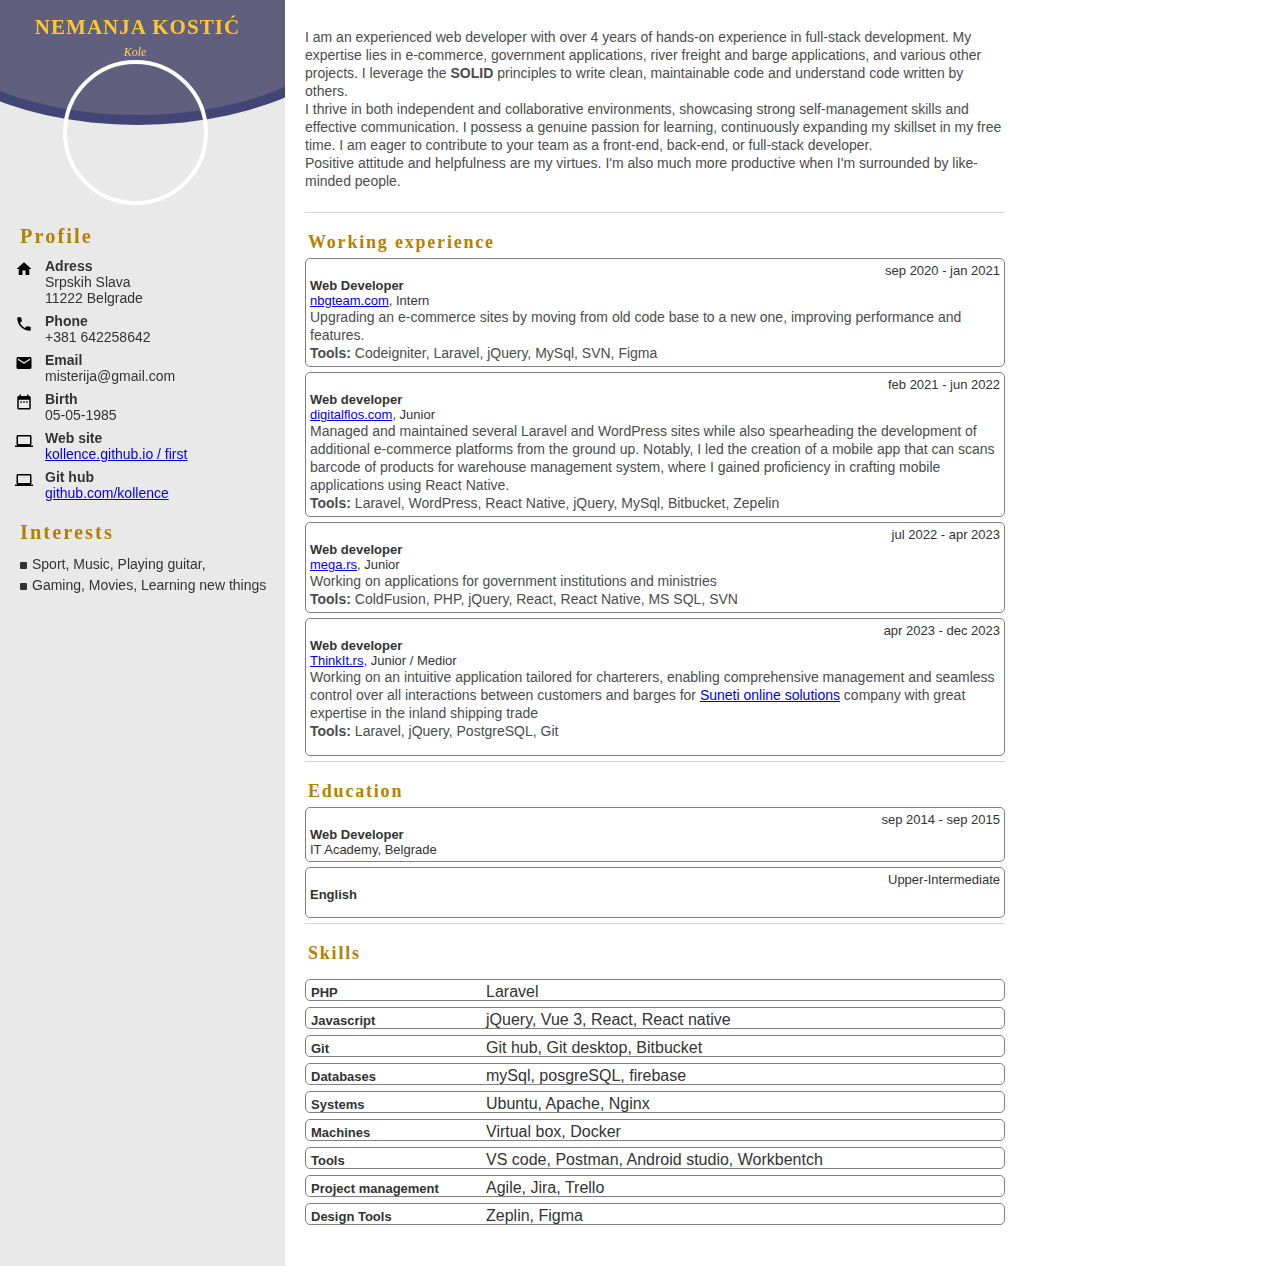
<file: index.html>
<html dir="ltr" lang="rs">

<head>
    <meta http-equiv="Content-Type" content="text/html; charset=utf-8">

    <!-- fonts -->
    <link href="https://fonts.googleapis.com/css?family=Source+Sans+Pro:400,600,700" rel="stylesheet">
    <!-- ./fonts -->
    <link rel="preconnect" href="https://fonts.googleapis.com">
    <link rel="preconnect" href="https://fonts.gstatic.com" crossorigin>
    <link href="https://fonts.googleapis.com/css2?family=Tilt+Prism&display=swap" rel="stylesheet">
    <style>
        * {
            -webkit-font-smoothing: antialiased;
            -moz-osx-font-smoothing: grayscale;
            -webkit-box-sizing: border-box;
            box-sizing: border-box
        }

        html {
            height: 100%
        }

        body {
            height: 100%;
            min-height: 29.7cm;
            position: relative;
            margin: 0;
            padding: 0 0;
            color: #333;
            line-height: 22px;
            font: 17px 'Roboto', sans-serif;
            font-style: normal
        }

        h1 {
            position: relative;
            z-index: 999;
            text-align: center;
            text-transform: uppercase;
            width: 100%;
            font-style: normal;
            font-size: 21px;
            font-family: 'sans-serif', cursive !important;
            letter-spacing: .05em;
            color: #fff;
            margin: 0;
            padding: 35px 70px 15px 70px;
            font-weight: 600;
            color: rgb(255, 198, 52);
        }

        h1 span {
            position: relative;
            font-style: normal;
            display: inline;
            margin-right: 3px;
            padding: 0
        }

        .avatar--no h1 {
            margin-top: 35px
        }

        h2 {
            letter-spacing: .1em;
            font-size: 18px;
            font-weight: 600;
            margin: 0;
            padding: 0;
            font-family: 'sans-serif', cursive !important;
            color: rgb(180, 129, 0);
        }

        h3 {
            font-size: 13px;
            font-weight: 600;
            margin: 0;
            padding: 0;
            max-width: 375px
        }

        p {
            color: #4c4c4c;
            line-height: 18px;
            font-weight: 400;
            margin: 0;
            padding: 0
        }

        hr {
            border: none;
            height: 1px;
            width: 100%;
            padding: 0;
            margin: 0;
            background: #d2d2d2
        }

        .sections {
            top: 0;
            left: 285px;
            padding-top: 10px;
            padding-left: 20px;
            padding-right: 20px;
            position: relative;
            width: 740px;
            min-height: 500px;
            background: #fff
        }

        .section {
            position: relative;
            width: 100%;
            padding: 0
        }

        .section:nth-child(1) .section--title {
            padding-top: 0;
            border: none
        }

        .section p {
            display: block;
            font-style: normal
        }

        .section:last-child {
            border: none
        }

        .section.section--summary {
            margin-top: 0;
            margin-bottom: 22px
        }

        .section--title {
            display: inline-block;
            position: relative;
            width: 100%;
            z-index: 99;
            margin: 0;
            font-weight: 800;
            background: #fff;
            padding: 19px 0 0 3px;
            border-top: 1px solid #d2d2d2;
            page-break-inside: avoid;
        }

        .section--title span {
            display: inline-block;
            margin-right: 2px
        }

        .section--title-icon {
            position: relative;
            display: none;
            top: 5px;
            left: -2px;
            margin-right: 2px
        }

        .section--title-icon svg {
            height: 22px;
            width: 22px
        }

        .section--item:last-child {
            background: #fff;
            padding-bottom: 15px
        }

        .section--item:last-child .section--time-line {
            height: 30px
        }

        .section--heading-group {
            /* display: block;
            margin: 0;
            padding: 0 0 6px 0;
            page-break-inside: avoid !important */
        }

        .section--list {
            display: block;
            list-style: none;
            padding: 0;
            margin: 0;
        }

        .section--list.skills {
            padding-top: 10px;
            margin-bottom: 20px;
            padding-bottom: 40px;
        }

        .section--list.no-indent .section--item {
            padding-left: 4px
        }

        .section--item {
            display: block;
            position: relative;
            list-style: none;
            padding: 4px;
            margin: 5px 0;
            border-radius: 5px;
            border: 1px solid gray;
        }

        .section--item.skills {
            display: inline-block;
            padding-top: 5px;
            padding-bottom: 0;
            width: 100%;
            margin-bottom: 1px;
            padding-left: 10px;

        }

        .section--item.skills h3 {
            font-size: 13px;
        }

        .section--item.skills:last-child {
            padding-bottom: 0
        }

        .skills--label {
            display: inline-block;
            width: 175px;
            margin: 0 0 0 -5px;
            font-size: 15px;
        }

        .skills--stars {
            display: inline-block;
            position: absolute;
            top: 50%;
            margin-top: -8px;
            font-size: 16px;
        }

        .skills--stars svg {
            fill: #b1b1b1
        }

        .skills--stars svg.active {
            fill: #2b2b38
        }

        .section--date {
            /* position: absolute;
            right: 23px;
            top: 12px; */
            /* float: right; */
            /* width: 125px; */
            text-align: right;
            /* margin-left: auto; */

            font-size: 13px;
            padding: 0;
            margin: 0
        }

        .section--heading {
            /* display: block;
            padding: 10px 0 0 0;
            margin: 0 */
        }

        .section--sub-heading {
            display: block;
            padding: 0;
            margin: 0;
            font-size: 13px;
        }

        .section--content {
            display: block;
            padding: 0;
            margin: 0
        }

        .section--content p {
            display: block;
            font-size: 14px;
        }

        .section--content ol,
        .section--content ul {
            page-break-inside: auto;
            white-space: normal;
            font-weight: 400;
            list-style-position: outside;
            color: #4c4c4c;
            margin: 0;
            padding: 0 0 0 16px
        }

        .section--content ol li,
        .section--content ul li {
            line-height: 18px
        }

        .section--content ul li {
            list-style-type: disc
        }

        .section--content ol {
            padding-left: 14px;
        }

        .section--content-single-textarea {
            padding-top: 10px;
            padding-left: 4px;
            padding-bottom: 20px
        }

        .sidebar--bg {
            position: fixed;
            top: 0;
            left: 0;
            width: 285px;
            background: #e9e9e9;
            height: 18000px;
            overflow-x: hidden;
            overflow-y: hidden
        }

        .sidebar--shadow {
            position: fixed;
            top: 0;
            left: 275px;
            width: 10px;
            background: #fff;
            height: 18000px;
            overflow-x: hidden;
            overflow-y: hidden;
            -webkit-box-shadow: 0 0 9px 1px rgba(0, 0, 0, .09);
            box-shadow: 0 0 9px 1px rgba(0, 0, 0, .09)
        }

        .sidebar--shadow-overlay {
            position: fixed;
            top: 0;
            left: 278px;
            width: 500px;
            background: #fff;
            height: 18000px;
            overflow-x: hidden;
            overflow-y: hidden
        }

        .sidebar {
            left: 0;
            position: fixed;
            z-index: 0;
            padding: 20px 0 0 20px;
            width: 275px;
            height: auto
        }

        .avatar__bg {
            position: relative;
            left: -120px;
            padding: 100px 30px 60px 30px;
            margin: -150px 0 0 0;
            width: 475px;
            height: auto;
            min-height: 250px;
            border-radius: 50%;
            border: 10px solid #414677;
            background-color: #60607e;
        }

        .avatar--no .avatar__bg {
            padding-bottom: 0;
            margin-top: -180px
        }

        .avatar {
            position: relative;
            z-index: 99;
            display: inline-block;
            padding: 0;
            margin: -65px 0 0 43px;
            height: 145px;
            width: 145px;
            border-radius: 50%;
            -webkit-background-size: cover !important;
            background-size: cover !important;
            background-color: #fff;
            border: 4px solid #fff
        }

        .sidebar--data {
            display: block;
        }

        .sidebar--title {
            font-style: normal;
            font-size: larger;
            position: relative;
            width: calc(100% + 20px);
            padding: 5px 0 5px 20px;
            margin: 15px 0 5px -20px;
            page-break-inside: avoid
        }

        .sidebar--title span {
            float: left;
            display: inline;
            font-weight: 400;
            font-style: normal;
            padding-right: 2px;
            z-index: 1
        }

        .sidebar--title span:last-child {
            padding-right: 10px
        }

        .sidebar--title hr {
            position: absolute;
            left: 0;
            bottom: 18px;
            border: none;
            height: 1px;
            width: calc(100% - 10px);
            background: #fff
        }

        .sidebar--title svg {
            position: relative;
            top: 4px;
            margin-right: 4px
        }

        .sidebar--label {
            font-weight: 800
        }

        .sidebar--list {
            display: block;
            list-style: none;
            margin: 0;
            padding: 0
        }

        .sidebar--item {
            display: block;
            list-style: none;
            position: relative;
            font-size: 14px;
            margin: 0;
            padding: 0 5px 5px 0
        }

        .sidebar--item.sidebar--item-personal {
            padding: 0 7px 7px 25px
        }

        .sidebar--item.sidebar--item-interest {
            padding-left: 12px;
            padding-bottom: 0
        }

        .sidebar--item:last-child {
            padding-bottom: 0
        }

        .sidebar--icon-square {
            display: inline-block;
            height: 7px;
            width: 7px;
            position: absolute;
            top: 8px;
            margin: 0 5px 0 0;
            background: #333;
            left: 0;
            border-radius: 1px
        }

        .sidebar--item-icon {
            top: 2px;
            left: -8px;
            position: absolute;
            height: 18px
        }

        .sidebar--item-text {
            line-height: 21px
        }

        .sidebar--item-align-right {
            float: right;
            margin-right: 20px
        }

        .skills__list {
            position: relative;
            display: inline-block;
            list-style: none;
            margin: 0;
            padding: 0;
            top: 1px
        }

        /*
        .skills__item {
            display: inline-block;
            height: 9px;
            width: 9px;
            margin: 0 3px 0 0;
            border-radius: 50%;
            opacity: .3;
            background: #333
        }

        .skills__item.active {
            opacity: 1
        }*/

        body .skills__list .skills__item {
            display: inline-block;
            height: 9px;
            width: 9px;
            margin: 0 3px 0 0;
            border-radius: 50%;
        }

        .c--505476 .section--sub-heading {
            color: #505476 !important;
        }

        .c--505476 .section--title-icon svg,
        .c--505476 .sidebar--item-icon {
            fill: #505476 !important;
        }

        .c--505476 .avatar__bg,
        .c--505476 .sidebar--icon-square,
        .c--505476 .skills__item.active {
            background: #505476 !important;
        }

        .c--505476 .skills__item {
            background: #cbccd6;
        }

        .c--505476 .avatar__bg {
            border-color: #2d3260 !important;
        }

        .c--0a95a8 .section--sub-heading {
            color: #077685 !important;
        }

        .c--0a95a8 .section--title-icon svg,
        .c--0a95a8 .sidebar--item-icon {
            fill: #077685 !important;
        }

        .c--0a95a8 .avatar__bg,
        .c--0a95a8 .skills__item.active {
            background: #078899 !important;
        }

        .c--0a95a8 .skills__item {
            background: #aacdd1;
        }

        .c--0a95a8 .sidebar--icon-square {
            background: #077685 !important;
        }

        .c--0a95a8 .avatar__bg {
            border-color: #077685 !important;
        }

        .c--ffc107 .section--sub-heading {
            color: #353535 !important;
        }

        .c--ffc107 .section--title-icon svg,
        .c--ffc107 .sidebar--item-icon {
            fill: #353535 !important;
        }

        .c--ffc107 .avatar__bg,
        .c--ffc107 .skills__item.active {
            background: #353535 !important;
        }

        .c--ffc107 .skills__item {
            background: #b4b4b4;
        }

        .c--ffc107 .sidebar--icon-square {
            background: #353535 !important;
        }

        .c--ffc107 .avatar__bg {
            border-color: #ffc107 !important;
        }

        .c--640707 .section--sub-heading {
            color: #640707 !important;
        }

        .c--640707 .section--title-icon svg,
        .c--640707 .sidebar--item-icon {
            fill: #640707 !important;
        }

        .c--640707 .avatar__bg,
        .c--640707 .skills__item.active {
            background: #640707 !important;
        }

        .c--640707 .skills__item {
            background: #c2a7a6 !important;
        }

        .c--640707 .sidebar--icon-square {
            background: #640707 !important;
        }

        .c--640707 .avatar__bg {
            border-color: #b0292b !important;
        }

        .c--316834 .section--sub-heading {
            color: #204823 !important;
        }

        .c--316834 .section--title-icon svg,
        .c--316834 .sidebar--item-icon {
            fill: #204823 !important;
        }

        .c--316834 .avatar__bg,
        .c--316834 .skills__item.active {
            background: #204823 !important;
        }

        .c--316834 .skills__item {
            background: #adb9ae !important;
        }

        .c--316834 .sidebar--icon-square {
            background: #204823 !important;
        }

        .c--316834 .avatar__bg {
            border-color: #316834 !important;
        }

        /* Direction RTL overrides */
        html[dir="rtl"] h1 span {
            margin-right: initial;
            margin-left: 3px;
        }

        html[dir="rtl"] .sections {
            left: initial;
            right: 275px;
        }

        html[dir="rtl"] .section--title {
            padding-right: 0;
            padding-left: 3px;
        }

        html[dir="rtl"] .section--title span {
            margin-right: initial;
            margin-left: 2px;
        }

        html[dir="rtl"] .section--title-icon {
            left: initial;
            right: -2px;
            margin-right: initial;
            margin-left: 2px;
        }

        html[dir="rtl"] .section--list.no-indent .section--item {
            padding-left: initial;
            padding-right: 4px
        }

        html[dir="rtl"] .section--item {
            padding-left: 0;
            padding-right: 4px;
        }

        html[dir="rtl"] .section--item.skills {
            padding-left: initial;
            padding-right: 10px;
        }

        html[dir="rtl"] .skills--label {
            margin-left: 0;
            margin-right: -5px;
        }

        html[dir="rtl"] .section--date {
            right: initial;
            left: 0;
            text-align: left;
        }

        html[dir="rtl"] .section--content ol,
        html[dir="rtl"] .section--content ul {
            padding-left: 0;
            padding-right: 16px;
        }

        html[dir="rtl"] .section--content ol {
            padding-left: initial;
            padding-right: 14px;
        }

        html[dir="rtl"] .section--content-single-textarea {
            padding-left: initial;
            padding-right: 4px;
        }

        html[dir="rtl"] .sidebar--bg {
            left: initial;
            right: 0;
        }

        html[dir="rtl"] .sidebar--shadow {
            left: initial;
            right: 275px;
            -webkit-box-shadow: 0 1px 9px 0 rgba(0, 0, 0, .09);
            box-shadow: 0 1px 9px 0 rgba(0, 0, 0, .09)
        }

        html[dir="rtl"] .sidebar--shadow-overlay {
            left: initial;
            right: 278px;
        }

        html[dir="rtl"] .sidebar {
            right: 0;
            padding-left: 0;
            padding-right: 20px;
        }

        html[dir="rtl"] .avatar__bg {
            left: initial;
            right: -120px;
        }

        html[dir="rtl"] .avatar {
            margin-left: 0;
            margin-right: 63px;
        }

        html[dir="rtl"] .sidebar--title {
            padding-left: 0;
            padding-right: 20px;
            margin-left: 0;
            margin-right: -20px;
        }

        html[dir="rtl"] .sidebar--title span {
            float: right;
            padding-right: 0;
            padding-left: 2px;
        }

        html[dir="rtl"] .sidebar--title span:last-child {
            padding-right: 0;
            padding-left: 10px;
        }

        html[dir="rtl"] .sidebar--title hr {
            left: initial;
            right: 0;
        }

        html[dir="rtl"] .sidebar--title svg {
            margin-right: 0;
            margin-left: 4px;
        }

        html[dir="rtl"] .sidebar--item {
            padding-right: 0;
            padding-left: 5px;
        }

        html[dir="rtl"] .sidebar--item.sidebar--item-personal {
            padding-right: 23px;
            padding-left: 5px;
        }

        html[dir="rtl"] .sidebar--item.sidebar--item-interest {
            padding-left: 0;
            padding-right: 12px;
        }

        html[dir="rtl"] .sidebar--icon-square {
            margin-right: 0;
            margin-left: 5px;
            left: initial;
            right: 0;
        }

        html[dir="rtl"] .sidebar--item-icon {
            right: -8px;
            left: initial;
        }

        html[dir="rtl"] .sidebar--item-align-right {
            float: left;
            margin-right: initial;
            margin-left: 20px;
        }

        html[dir="rtl"] body .skills__list .skills__item {
            margin-right: 0;
            margin-left: 3px;
        }

        /* Ara lang overrides */
        html[lang="ara"] body {
            font-family: "Noto Sans Arabic", sans-serif;
        }

        .signi {
            font-family: 'Dancing Script', cursive;
            font-style: italic;
            font-size: 12px;
            position: absolute;
            left: 45%;
            z-index: 100;
            top: 45px;
            color: rgb(255, 209, 93);
            box-shadow: inset;
        }
    </style>

</head>

<body class="">

    <div class="sidebar--bg"></div>

    <!-- <div class="sidebar--shadow"></div> -->

    <!-- <div class="sidebar--shadow-overlay"></div> -->

    <aside class="sidebar">

        <div class="avatar__bg">
            <h1>Nemanja Kostić</h1>

        </div>
        <div><span class="signi">Kole</span></div>



        <div class="avatar"
            style="background:url('https://cvmaker-storage.s3.eu-west-3.amazonaws.com/img/avatar/11dca771e64e3a1b0e88a6e34fa02e3322c7bc8f.jpg') no-repeat;">
        </div>


        <div class="sidebar--data">
            <h2 class="sidebar--title">Profile</h2>

            <ul class="sidebar--list">
                <li class="sidebar--item sidebar--item-personal">
                    <svg class="sidebar--item-icon" fill="#000000" height="24" viewBox="0 0 24 24" width="24"
                        xmlns="http://www.w3.org/2000/svg">
                        <path d="M10 20v-6h4v6h5v-8h3L12 3 2 12h3v8z"></path>
                        <path d="M0 0h24v24H0z" fill="none"></path>
                    </svg>
                    <span class="sidebar--label">Adress</span><br>
                    Srpskih Slava <br>
                    11222 Belgrade
                </li>


                <li class="sidebar--item sidebar--item-personal">
                    <svg class="sidebar--item-icon" fill="#000000" height="24" viewBox="0 0 24 24" width="24"
                        xmlns="http://www.w3.org/2000/svg">
                        <path d="M0 0h24v24H0z" fill="none"></path>
                        <path
                            d="M6.62 10.79c1.44 2.83 3.76 5.14 6.59 6.59l2.2-2.2c.27-.27.67-.36 1.02-.24 1.12.37 2.33.57 3.57.57.55 0 1 .45 1 1V20c0 .55-.45 1-1 1-9.39 0-17-7.61-17-17 0-.55.45-1 1-1h3.5c.55 0 1 .45 1 1 0 1.25.2 2.45.57 3.57.11.35.03.74-.25 1.02l-2.2 2.2z">
                        </path>
                    </svg>
                    <span class="sidebar--label">Phone</span><br>
                    <span dir="ltr">+381 642258642</span>
                </li>



                <li class="sidebar--item sidebar--item-personal">
                    <svg class="sidebar--item-icon" fill="#000000" height="24" viewBox="0 0 24 24" width="24"
                        xmlns="http://www.w3.org/2000/svg">
                        <path
                            d="M20 4H4c-1.1 0-1.99.9-1.99 2L2 18c0 1.1.9 2 2 2h16c1.1 0 2-.9 2-2V6c0-1.1-.9-2-2-2zm0 4l-8 5-8-5V6l8 5 8-5v2z">
                        </path>
                        <path d="M0 0h24v24H0z" fill="none"></path>
                    </svg>
                    <span class="sidebar--label">Email</span><br>
                    misterija@gmail.com
                </li>

                <li class="sidebar--item sidebar--item-personal">
                    <svg class="sidebar--item-icon" fill="#000000" height="24" viewBox="0 0 24 24" width="24"
                        xmlns="http://www.w3.org/2000/svg">
                        <path
                            d="M9 11H7v2h2v-2zm4 0h-2v2h2v-2zm4 0h-2v2h2v-2zm2-7h-1V2h-2v2H8V2H6v2H5c-1.11 0-1.99.9-1.99 2L3 20c0 1.1.89 2 2 2h14c1.1 0 2-.9 2-2V6c0-1.1-.9-2-2-2zm0 16H5V9h14v11z">
                        </path>
                        <path d="M0 0h24v24H0z" fill="none"></path>
                    </svg>
                    <span class="sidebar--label">Birth</span><br>
                    05-05-1985
                </li>
                <li class="sidebar--item sidebar--item-personal">
                    <svg class="sidebar--item-icon" fill="#000000" height="24" viewBox="0 0 24 24" width="24"
                        xmlns="http://www.w3.org/2000/svg">
                        <path d="M0 0h24v24H0z" fill="none"></path>
                        <path
                            d="M20 18c1.1 0 1.99-.9 1.99-2L22 6c0-1.1-.9-2-2-2H4c-1.1 0-2 .9-2 2v10c0 1.1.9 2 2 2H0v2h24v-2h-4zM4 6h16v10H4V6z">
                        </path>
                    </svg>
                    <span class="sidebar--label">Web site</span><br>
                    <a href="indexFirst.html">kollence.github.io / first</a>
                </li>
                <li class="sidebar--item sidebar--item-personal">
                    <svg class="sidebar--item-icon" fill="#000000" height="24" viewBox="0 0 24 24" width="24"
                        xmlns="http://www.w3.org/2000/svg">
                        <path d="M0 0h24v24H0z" fill="none"></path>
                        <path
                            d="M20 18c1.1 0 1.99-.9 1.99-2L22 6c0-1.1-.9-2-2-2H4c-1.1 0-2 .9-2 2v10c0 1.1.9 2 2 2H0v2h24v-2h-4zM4 6h16v10H4V6z">
                        </path>
                    </svg>
                    <span class="sidebar--label">Git hub</span><br>
                    <a href="https://github.com/kollence">github.com/kollence</a>
                </li>
            </ul>

        </div>
        <div class="sidebar--data">
            <h2 class="sidebar--title">
                Interests
            </h2>

            <ul class="sidebar--list">
                <li class="sidebar--item sidebar--item-text sidebar--item-interest">
                    <i class="sidebar--icon-square"></i>
                    Sport, Music, Playing guitar,
                </li>
                <li class="sidebar--item sidebar--item-text sidebar--item-interest">
                    <i class="sidebar--icon-square"></i>
                    Gaming, Movies, Learning new things
                </li>

            </ul>

        </div>
    </aside>

    <section class="sections">




        <div class="section section--summary">

            <div class="section--content">
                <p><br></p>
                <p>I am an experienced web developer with over 4 years of hands-on experience in full-stack development. 
                    My expertise lies in e-commerce, government applications, river freight and barge applications, and various other projects. 
                    I leverage the <b>SOLID</b> principles to write clean, maintainable code and understand code written by others.</p>
                <p>I thrive in both independent and collaborative environments, showcasing strong self-management skills and effective communication. 
                    I possess a genuine passion for learning, continuously expanding my skillset in my free time. 
                    I am eager to contribute to your team as a front-end, back-end, or full-stack developer.</p>
                    <p>Positive attitude and helpfulness are my virtues. I'm also much more productive when I'm surrounded by like-minded people.</p>
            </div>
        </div>

        <div class="section">

            <div class="section--title">
                <h2>
                    Working experience
                </h2>
            </div>

            <ol class="section--list">
                <li class="section--item">

                    <div class="section--heading-group">
                        <div class="section--date">sep 2020 - jan 2021</div>
                        <div class="section--heading">
                            <h3>Web Developer</h3>
                        </div>
                        <div class="section--sub-heading">
                            <a href="https://www.nbgteam.com/">nbgteam.com</a>, Intern
                        </div>
                    </div>
                    <div class="section--content">
                        <p>Upgrading an e-commerce sites by moving from old code base to a new one, improving performance and
                            features.</p>
                        <p><b>Tools:</b> Codeigniter, Laravel, jQuery, MySql, SVN, Figma</p>
                    </div>
                </li>
                <li class="section--item">

                    <div class="section--heading-group">
                        <div class="section--date">feb 2021 - jun 2022</div>
                        <div class="section--heading">
                            <h3>Web developer</h3>
                        </div>
                        <div class="section--sub-heading">
                            <a href="https://digitalflos.com/">digitalflos.com</a>, Junior
                        </div>
                    </div>
                    <div class="section--content">
                        <p>Managed and maintained several Laravel and WordPress sites while also spearheading the
                            development of additional e-commerce platforms from the ground up. Notably, I led the
                            creation of a mobile app that can scans barcode of products for warehouse management system,
                            where I gained proficiency in crafting mobile applications using React Native.</p>
                        <p><b>Tools:</b> Laravel, WordPress, React Native, jQuery, MySql, Bitbucket, Zepelin</p>
                    </div>
                </li>
                <li class="section--item">

                    <div class="section--heading-group">
                        <div class="section--date">jul 2022 - apr 2023</div>
                        <div class="section--heading">
                            <h3>Web developer</h3>
                        </div>
                        <div class="section--sub-heading">
                            <a href="https://mega.rs/sr/">mega.rs</a>,  Junior
                        </div>
                    </div>
                    <div class="section--content">
                        <p>Working on applications for government institutions and ministries</p>
                        <p><b>Tools:</b> ColdFusion, PHP, jQuery, React, React Native, MS SQL, SVN</p>
                    </div>
                </li>
                <li class="section--item">

                    <div class="section--heading-group">
                        <div class="section--date">apr 2023 - dec 2023</div>
                        <div class="section--heading">
                            <h3>Web developer</h3>
                        </div>
                        <div class="section--sub-heading">
                            <a href="https://thinkit.rs/">ThinkIt.rs</a>,  Junior / Medior
                        </div>
                    </div>
                    <div class="section--content">
                        <p>Working on an intuitive application tailored for charterers, enabling comprehensive
                            management and seamless control over all interactions between customers and barges for <a
                                href="https://suneti.nl/en/about-us/">Suneti online solutions</a> company with great
                            expertise in the inland shipping trade</p>
                        <p><b>Tools:</b> Laravel, jQuery, PostgreSQL, Git</p>
                    </div>
                </li>
            </ol>
        </div>
        <div class="section">
            <div class="section--title">
                <h2>
                    Education
                </h2>
            </div>

            <ol class="section--list">


                <li class="section--item">
                    <div class="section--heading-group">
                        <div class="section--date">
                            sep 2014 - sep 2015
                        </div>
                        <div class="section--heading">
                            <h3>Web Developer</h3>
                        </div>
                        <div class="section--sub-heading">
                            IT Academy, Belgrade </div>
                    </div>
                </li>
                <li class="section--item">
                    <div class="section--heading-group">
                        <div class="section--date">
                            Upper-Intermediate
                        </div>
                        <div class="section--heading">
                            <h3>English</h3>
                        </div>
                    </div>
                </li>

            </ol>
        </div>

        <div class="section">

            <div class="section--title">
                <h2>
                    Skills
                </h2>
            </div>


            <ol class="section--list skills">

                <li class="section--item skills">
                    <div class="skills--label">
                        <h3>PHP</h3>
                    </div>
                    <div class="skills--stars">
                        <div class="skills__list">
                            <span class="">Laravel</span>
                            <!-- <li class="skills__item "></li> -->
                        </div>
                    </div>
                </li>

                <li class="section--item skills">
                    <div class="skills--label">
                        <h3>Javascript</h3>
                    </div>
                    <div class="skills--stars">
                        <div class="skills__list">
                            <span class="">jQuery,</span>
                            <span class="">Vue 3,</span>
                            <span class="">React,</span>
                            <span class="">React native</span>
                        </div>
                    </div>
                </li>

                <li class="section--item skills">
                    <div class="skills--label">
                        <h3>Git</h3>
                    </div>
                    <div class="skills--stars">
                        <div class="skills__list">
                            <span class="">Git hub,</span>
                            <span class="">Git desktop,</span>
                            <span class="">Bitbucket</span>
                        </div>
                    </div>
                </li>


                <li class="section--item skills">
                    <div class="skills--label">
                        <h3>Databases</h3>
                    </div>
                    <div class="skills--stars">
                        <div class="skills__list">
                            <span class="">mySql,</span>
                            <span class="">posgreSQL,</span>
                            <span class="">firebase</span>
                        </div>
                    </div>
                </li>

                <li class="section--item skills">
                    <div class="skills--label">
                        <h3>Systems</h3>
                    </div>
                    <div class="skills--stars">
                        <ul class="skills__list">
                            <span class="">Ubuntu,</span>
                            <span class="">Apache,</span>
                            <span class="">Nginx</span>
                        </ul>
                    </div>
                </li>

                <li class="section--item skills">
                    <div class="skills--label">
                        <h3>Machines</h3>
                    </div>
                    <div class="skills--stars">
                        <div class="skills__list">
                            <span class="">Virtual box,</span>
                            <span class="">Docker</span>
                        </div>
                    </div>
                </li>
                <li class="section--item skills">
                    <div class="skills--label">
                        <h3>Tools</h3>
                    </div>
                    <div class="skills--stars">
                        <div class="skills__list">
                            <span class="">VS code,</span>
                            <span class="">Postman,</span>
                            <span class="">Android studio,</span>
                            <span class="">Workbentch</span>
                        </div>
                    </div>
                </li>
                <li class="section--item skills">
                    <div class="skills--label">
                        <h3>Project management</h3>
                    </div>
                    <div class="skills--stars">
                        <div class="skills__list">
                            <span class="">Agile,</span>
                            <span class="">Jira,</span>
                            <span class="">Trello</span>
                        </div>
                    </div>
                </li>
                <li class="section--item skills">
                    <div class="skills--label">
                        <h3>Design Tools</h3>
                    </div>
                    <div class="skills--stars">
                        <div class="skills__list">
                            <span class="">Zeplin,</span>
                            <span class="">Figma</span>
                        </div>
                    </div>
                </li>


            </ol>

        </div>

    </section>




</body>

</html>
</file>
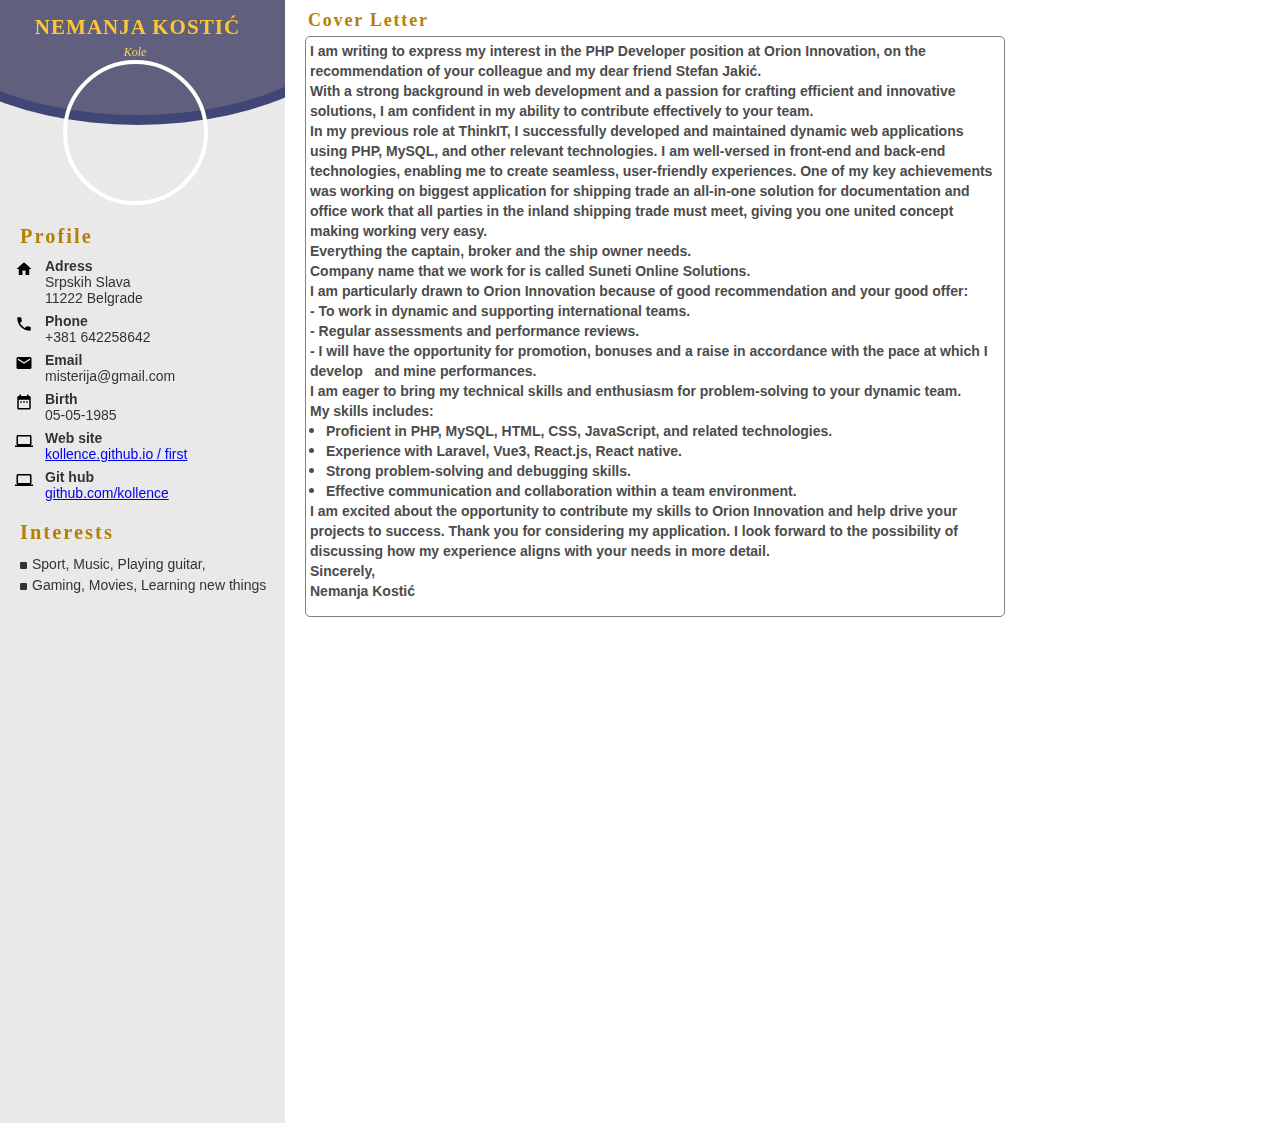
<file: coverLetter.html>
<html dir="ltr" lang="rs">

<head>
    <meta http-equiv="Content-Type" content="text/html; charset=utf-8">

    <!-- fonts -->
    <link href="https://fonts.googleapis.com/css?family=Source+Sans+Pro:400,600,700" rel="stylesheet">
    <!-- ./fonts -->
    <link rel="preconnect" href="https://fonts.googleapis.com">
    <link rel="preconnect" href="https://fonts.gstatic.com" crossorigin>
    <link href="https://fonts.googleapis.com/css2?family=Tilt+Prism&display=swap" rel="stylesheet">
    <style>
        * {
            -webkit-font-smoothing: antialiased;
            -moz-osx-font-smoothing: grayscale;
            -webkit-box-sizing: border-box;
            box-sizing: border-box
        }

        html {
            height: 100%
        }

        body {
            height: 100%;
            min-height: 29.7cm;
            position: relative;
            margin: 0;
            padding: 0 0;
            color: #333;
            line-height: 22px;
            font: 17px 'Roboto', sans-serif;
            font-style: normal
        }

        h1 {
            position: relative;
            z-index: 999;
            text-align: center;
            text-transform: uppercase;
            width: 100%;
            font-style: normal;
            font-size: 21px;
            font-family: 'sans-serif', cursive !important;
            letter-spacing: .05em;
            color: #fff;
            margin: 0;
            padding: 35px 70px 15px 70px;
            font-weight: 600;
            color: rgb(255, 198, 52);
        }

        h1 span {
            position: relative;
            font-style: normal;
            display: inline;
            margin-right: 3px;
            padding: 0
        }

        .avatar--no h1 {
            margin-top: 35px
        }

        h2 {
            letter-spacing: .1em;
            font-size: 18px;
            font-weight: 600;
            margin: 0;
            padding: 0;
            font-family: 'sans-serif', cursive !important;
            color: rgb(180, 129, 0);
        }

        h3 {
            font-size: 13px;
            font-weight: 600;
            margin: 0;
            padding: 0;
            max-width: 375px
        }

        p {
            color: #4c4c4c;
            line-height: 20px;
            font-weight: 600;
            font-family: 'Segoe UI', Tahoma, Geneva, Verdana, sans-serif;
            margin: 0;
            padding: 0
        }

        hr {
            border: none;
            height: 1px;
            width: 100%;
            padding: 0;
            margin: 0;
            background: #d2d2d2
        }

        .sections {
            top: 0;
            left: 285px;
            padding-top: 10px;
            padding-left: 20px;
            padding-right: 20px;
            position: relative;
            width: 740px;
            min-height: 500px;
            background: #fff
        }

        .section {
            position: relative;
            width: 100%;
            padding: 0
        }

        .section:nth-child(1) .section--title {
            padding-top: 0;
            border: none
        }

        .section p {
            display: block;
            font-style: normal
        }

        .section:last-child {
            border: none
        }

        .section.section--summary {
            margin-top: 0;
            margin-bottom: 22px
        }

        .section--title {
            display: inline-block;
            position: relative;
            width: 100%;
            z-index: 99;
            margin: 0;
            font-weight: 800;
            background: #fff;
            padding: 19px 0 0 3px;
            border-top: 1px solid #d2d2d2;
            page-break-inside: avoid;
        }

        .section--title span {
            display: inline-block;
            margin-right: 2px
        }

        .section--title-icon {
            position: relative;
            display: none;
            top: 5px;
            left: -2px;
            margin-right: 2px
        }

        .section--title-icon svg {
            height: 22px;
            width: 22px
        }

        .section--item:last-child {
            background: #fff;
            padding-bottom: 15px
        }

        .section--item:last-child .section--time-line {
            height: 30px
        }

        .section--heading-group {
            /* display: block;
            margin: 0;
            padding: 0 0 6px 0;
            page-break-inside: avoid !important */
        }

        .section--list {
            display: block;
            list-style: none;
            padding: 0;
            margin: 0;
        }

        .section--list.skills {
            padding-top: 10px;
            margin-bottom: 20px;
            padding-bottom: 40px;
        }

        .section--list.no-indent .section--item {
            padding-left: 4px
        }

        .section--item {
            display: block;
            position: relative;
            list-style: none;
            padding: 4px;
            margin: 5px 0;
            border-radius: 5px;
            border: 1px solid gray;
        }

        .section--item.skills {
            display: inline-block;
            padding-top: 5px;
            padding-bottom: 0;
            width: 100%;
            margin-bottom: 1px;
            padding-left: 10px;

        }

        .section--item.skills h3 {
            font-size: 13px;
        }

        .section--item.skills:last-child {
            padding-bottom: 0
        }

        .skills--label {
            display: inline-block;
            width: 175px;
            margin: 0 0 0 -5px;
            font-size: 15px;
        }

        .skills--stars {
            display: inline-block;
            position: absolute;
            top: 50%;
            margin-top: -8px;
            font-size: 16px;
        }

        .skills--stars svg {
            fill: #b1b1b1
        }

        .skills--stars svg.active {
            fill: #2b2b38
        }

        .section--date {
            /* position: absolute;
            right: 23px;
            top: 12px; */
            /* float: right; */
            /* width: 125px; */
            text-align: right;
            /* margin-left: auto; */

            font-size: 13px;
            padding: 0;
            margin: 0
        }

        .section--heading {
            /* display: block;
            padding: 10px 0 0 0;
            margin: 0 */
        }

        .section--sub-heading {
            display: block;
            padding: 0;
            margin: 0;
            font-size: 13px;
        }

        .section--content {
            display: block;
            padding: 0;
            margin: 0
        }

        .section--content p {
            display: block;
            font-size: 14px;
        }

        .section--content ol,
        .section--content ul {
            page-break-inside: auto;
            white-space: normal;
            font-weight: 400;
            list-style-position: outside;
            color: #4c4c4c;
            margin: 0;
            padding: 0 0 0 16px
        }

        .section--content ol li,
        .section--content ul li {
            line-height: 18px
        }

        .section--content ul li {
            list-style-type: disc
        }

        .section--content ol {
            padding-left: 14px;
        }

        .section--content-single-textarea {
            padding-top: 10px;
            padding-left: 4px;
            padding-bottom: 20px
        }

        .sidebar--bg {
            position: fixed;
            top: 0;
            left: 0;
            width: 285px;
            background: #e9e9e9;
            height: 18000px;
            overflow-x: hidden;
            overflow-y: hidden
        }

        .sidebar--shadow {
            position: fixed;
            top: 0;
            left: 275px;
            width: 10px;
            background: #fff;
            height: 18000px;
            overflow-x: hidden;
            overflow-y: hidden;
            -webkit-box-shadow: 0 0 9px 1px rgba(0, 0, 0, .09);
            box-shadow: 0 0 9px 1px rgba(0, 0, 0, .09)
        }

        .sidebar--shadow-overlay {
            position: fixed;
            top: 0;
            left: 278px;
            width: 500px;
            background: #fff;
            height: 18000px;
            overflow-x: hidden;
            overflow-y: hidden
        }

        .sidebar {
            left: 0;
            position: fixed;
            z-index: 0;
            padding: 20px 0 0 20px;
            width: 275px;
            height: auto
        }

        .avatar__bg {
            position: relative;
            left: -120px;
            padding: 100px 30px 60px 30px;
            margin: -150px 0 0 0;
            width: 475px;
            height: auto;
            min-height: 250px;
            border-radius: 50%;
            border: 10px solid #414677;
            background-color: #60607e;
        }

        .avatar--no .avatar__bg {
            padding-bottom: 0;
            margin-top: -180px
        }

        .avatar {
            position: relative;
            z-index: 99;
            display: inline-block;
            padding: 0;
            margin: -65px 0 0 43px;
            height: 145px;
            width: 145px;
            border-radius: 50%;
            -webkit-background-size: cover !important;
            background-size: cover !important;
            background-color: #fff;
            border: 4px solid #fff
        }

        .sidebar--data {
            display: block;
        }

        .sidebar--title {
            font-style: normal;
            font-size: larger;
            position: relative;
            width: calc(100% + 20px);
            padding: 5px 0 5px 20px;
            margin: 15px 0 5px -20px;
            page-break-inside: avoid
        }

        .sidebar--title span {
            float: left;
            display: inline;
            font-weight: 400;
            font-style: normal;
            padding-right: 2px;
            z-index: 1
        }

        .sidebar--title span:last-child {
            padding-right: 10px
        }

        .sidebar--title hr {
            position: absolute;
            left: 0;
            bottom: 18px;
            border: none;
            height: 1px;
            width: calc(100% - 10px);
            background: #fff
        }

        .sidebar--title svg {
            position: relative;
            top: 4px;
            margin-right: 4px
        }

        .sidebar--label {
            font-weight: 800
        }

        .sidebar--list {
            display: block;
            list-style: none;
            margin: 0;
            padding: 0
        }

        .sidebar--item {
            display: block;
            list-style: none;
            position: relative;
            font-size: 14px;
            margin: 0;
            padding: 0 5px 5px 0
        }

        .sidebar--item.sidebar--item-personal {
            padding: 0 7px 7px 25px
        }

        .sidebar--item.sidebar--item-interest {
            padding-left: 12px;
            padding-bottom: 0
        }

        .sidebar--item:last-child {
            padding-bottom: 0
        }

        .sidebar--icon-square {
            display: inline-block;
            height: 7px;
            width: 7px;
            position: absolute;
            top: 8px;
            margin: 0 5px 0 0;
            background: #333;
            left: 0;
            border-radius: 1px
        }

        .sidebar--item-icon {
            top: 2px;
            left: -8px;
            position: absolute;
            height: 18px
        }

        .sidebar--item-text {
            line-height: 21px
        }

        .sidebar--item-align-right {
            float: right;
            margin-right: 20px
        }

        .skills__list {
            position: relative;
            display: inline-block;
            list-style: none;
            margin: 0;
            padding: 0;
            top: 1px
        }

        /*
        .skills__item {
            display: inline-block;
            height: 9px;
            width: 9px;
            margin: 0 3px 0 0;
            border-radius: 50%;
            opacity: .3;
            background: #333
        }

        .skills__item.active {
            opacity: 1
        }*/

        body .skills__list .skills__item {
            display: inline-block;
            height: 9px;
            width: 9px;
            margin: 0 3px 0 0;
            border-radius: 50%;
        }

        .c--505476 .section--sub-heading {
            color: #505476 !important;
        }

        .c--505476 .section--title-icon svg,
        .c--505476 .sidebar--item-icon {
            fill: #505476 !important;
        }

        .c--505476 .avatar__bg,
        .c--505476 .sidebar--icon-square,
        .c--505476 .skills__item.active {
            background: #505476 !important;
        }

        .c--505476 .skills__item {
            background: #cbccd6;
        }

        .c--505476 .avatar__bg {
            border-color: #2d3260 !important;
        }

        .c--0a95a8 .section--sub-heading {
            color: #077685 !important;
        }

        .c--0a95a8 .section--title-icon svg,
        .c--0a95a8 .sidebar--item-icon {
            fill: #077685 !important;
        }

        .c--0a95a8 .avatar__bg,
        .c--0a95a8 .skills__item.active {
            background: #078899 !important;
        }

        .c--0a95a8 .skills__item {
            background: #aacdd1;
        }

        .c--0a95a8 .sidebar--icon-square {
            background: #077685 !important;
        }

        .c--0a95a8 .avatar__bg {
            border-color: #077685 !important;
        }

        .c--ffc107 .section--sub-heading {
            color: #353535 !important;
        }

        .c--ffc107 .section--title-icon svg,
        .c--ffc107 .sidebar--item-icon {
            fill: #353535 !important;
        }

        .c--ffc107 .avatar__bg,
        .c--ffc107 .skills__item.active {
            background: #353535 !important;
        }

        .c--ffc107 .skills__item {
            background: #b4b4b4;
        }

        .c--ffc107 .sidebar--icon-square {
            background: #353535 !important;
        }

        .c--ffc107 .avatar__bg {
            border-color: #ffc107 !important;
        }

        .c--640707 .section--sub-heading {
            color: #640707 !important;
        }

        .c--640707 .section--title-icon svg,
        .c--640707 .sidebar--item-icon {
            fill: #640707 !important;
        }

        .c--640707 .avatar__bg,
        .c--640707 .skills__item.active {
            background: #640707 !important;
        }

        .c--640707 .skills__item {
            background: #c2a7a6 !important;
        }

        .c--640707 .sidebar--icon-square {
            background: #640707 !important;
        }

        .c--640707 .avatar__bg {
            border-color: #b0292b !important;
        }

        .c--316834 .section--sub-heading {
            color: #204823 !important;
        }

        .c--316834 .section--title-icon svg,
        .c--316834 .sidebar--item-icon {
            fill: #204823 !important;
        }

        .c--316834 .avatar__bg,
        .c--316834 .skills__item.active {
            background: #204823 !important;
        }

        .c--316834 .skills__item {
            background: #adb9ae !important;
        }

        .c--316834 .sidebar--icon-square {
            background: #204823 !important;
        }

        .c--316834 .avatar__bg {
            border-color: #316834 !important;
        }

        /* Direction RTL overrides */
        html[dir="rtl"] h1 span {
            margin-right: initial;
            margin-left: 3px;
        }

        html[dir="rtl"] .sections {
            left: initial;
            right: 275px;
        }

        html[dir="rtl"] .section--title {
            padding-right: 0;
            padding-left: 3px;
        }

        html[dir="rtl"] .section--title span {
            margin-right: initial;
            margin-left: 2px;
        }

        html[dir="rtl"] .section--title-icon {
            left: initial;
            right: -2px;
            margin-right: initial;
            margin-left: 2px;
        }

        html[dir="rtl"] .section--list.no-indent .section--item {
            padding-left: initial;
            padding-right: 4px
        }

        html[dir="rtl"] .section--item {
            padding-left: 0;
            padding-right: 4px;
        }

        html[dir="rtl"] .section--item.skills {
            padding-left: initial;
            padding-right: 10px;
        }

        html[dir="rtl"] .skills--label {
            margin-left: 0;
            margin-right: -5px;
        }

        html[dir="rtl"] .section--date {
            right: initial;
            left: 0;
            text-align: left;
        }

        html[dir="rtl"] .section--content ol,
        html[dir="rtl"] .section--content ul {
            padding-left: 0;
            padding-right: 16px;
        }

        html[dir="rtl"] .section--content ol {
            padding-left: initial;
            padding-right: 14px;
        }

        html[dir="rtl"] .section--content-single-textarea {
            padding-left: initial;
            padding-right: 4px;
        }

        html[dir="rtl"] .sidebar--bg {
            left: initial;
            right: 0;
        }

        html[dir="rtl"] .sidebar--shadow {
            left: initial;
            right: 275px;
            -webkit-box-shadow: 0 1px 9px 0 rgba(0, 0, 0, .09);
            box-shadow: 0 1px 9px 0 rgba(0, 0, 0, .09)
        }

        html[dir="rtl"] .sidebar--shadow-overlay {
            left: initial;
            right: 278px;
        }

        html[dir="rtl"] .sidebar {
            right: 0;
            padding-left: 0;
            padding-right: 20px;
        }

        html[dir="rtl"] .avatar__bg {
            left: initial;
            right: -120px;
        }

        html[dir="rtl"] .avatar {
            margin-left: 0;
            margin-right: 63px;
        }

        html[dir="rtl"] .sidebar--title {
            padding-left: 0;
            padding-right: 20px;
            margin-left: 0;
            margin-right: -20px;
        }

        html[dir="rtl"] .sidebar--title span {
            float: right;
            padding-right: 0;
            padding-left: 2px;
        }

        html[dir="rtl"] .sidebar--title span:last-child {
            padding-right: 0;
            padding-left: 10px;
        }

        html[dir="rtl"] .sidebar--title hr {
            left: initial;
            right: 0;
        }

        html[dir="rtl"] .sidebar--title svg {
            margin-right: 0;
            margin-left: 4px;
        }

        html[dir="rtl"] .sidebar--item {
            padding-right: 0;
            padding-left: 5px;
        }

        html[dir="rtl"] .sidebar--item.sidebar--item-personal {
            padding-right: 23px;
            padding-left: 5px;
        }

        html[dir="rtl"] .sidebar--item.sidebar--item-interest {
            padding-left: 0;
            padding-right: 12px;
        }

        html[dir="rtl"] .sidebar--icon-square {
            margin-right: 0;
            margin-left: 5px;
            left: initial;
            right: 0;
        }

        html[dir="rtl"] .sidebar--item-icon {
            right: -8px;
            left: initial;
        }

        html[dir="rtl"] .sidebar--item-align-right {
            float: left;
            margin-right: initial;
            margin-left: 20px;
        }

        html[dir="rtl"] body .skills__list .skills__item {
            margin-right: 0;
            margin-left: 3px;
        }

        /* Ara lang overrides */
        html[lang="ara"] body {
            font-family: "Noto Sans Arabic", sans-serif;
        }

        .signi {
            font-family: 'Dancing Script', cursive;
            font-style: italic;
            font-size: 12px;
            position: absolute;
            left: 45%;
            z-index: 100;
            top: 45px;
            color: rgb(255, 209, 93);
            box-shadow: inset;
        }
    </style>

</head>

<body class="">

    <div class="sidebar--bg"></div>

    <!-- <div class="sidebar--shadow"></div> -->

    <!-- <div class="sidebar--shadow-overlay"></div> -->

    <aside class="sidebar">

        <div class="avatar__bg">
            <h1>Nemanja Kostić</h1>

        </div>
        <div><span class="signi">Kole</span></div>



        <div class="avatar"
            style="background:url('https://cvmaker-storage.s3.eu-west-3.amazonaws.com/img/avatar/11dca771e64e3a1b0e88a6e34fa02e3322c7bc8f.jpg') no-repeat;">
        </div>


        <div class="sidebar--data">
            <h2 class="sidebar--title">Profile</h2>

            <ul class="sidebar--list">
                <li class="sidebar--item sidebar--item-personal">
                    <svg class="sidebar--item-icon" fill="#000000" height="24" viewBox="0 0 24 24" width="24"
                        xmlns="http://www.w3.org/2000/svg">
                        <path d="M10 20v-6h4v6h5v-8h3L12 3 2 12h3v8z"></path>
                        <path d="M0 0h24v24H0z" fill="none"></path>
                    </svg>
                    <span class="sidebar--label">Adress</span><br>
                    Srpskih Slava <br>
                    11222 Belgrade
                </li>


                <li class="sidebar--item sidebar--item-personal">
                    <svg class="sidebar--item-icon" fill="#000000" height="24" viewBox="0 0 24 24" width="24"
                        xmlns="http://www.w3.org/2000/svg">
                        <path d="M0 0h24v24H0z" fill="none"></path>
                        <path
                            d="M6.62 10.79c1.44 2.83 3.76 5.14 6.59 6.59l2.2-2.2c.27-.27.67-.36 1.02-.24 1.12.37 2.33.57 3.57.57.55 0 1 .45 1 1V20c0 .55-.45 1-1 1-9.39 0-17-7.61-17-17 0-.55.45-1 1-1h3.5c.55 0 1 .45 1 1 0 1.25.2 2.45.57 3.57.11.35.03.74-.25 1.02l-2.2 2.2z">
                        </path>
                    </svg>
                    <span class="sidebar--label">Phone</span><br>
                    <span dir="ltr">+381 642258642</span>
                </li>



                <li class="sidebar--item sidebar--item-personal">
                    <svg class="sidebar--item-icon" fill="#000000" height="24" viewBox="0 0 24 24" width="24"
                        xmlns="http://www.w3.org/2000/svg">
                        <path
                            d="M20 4H4c-1.1 0-1.99.9-1.99 2L2 18c0 1.1.9 2 2 2h16c1.1 0 2-.9 2-2V6c0-1.1-.9-2-2-2zm0 4l-8 5-8-5V6l8 5 8-5v2z">
                        </path>
                        <path d="M0 0h24v24H0z" fill="none"></path>
                    </svg>
                    <span class="sidebar--label">Email</span><br>
                    misterija@gmail.com
                </li>

                <li class="sidebar--item sidebar--item-personal">
                    <svg class="sidebar--item-icon" fill="#000000" height="24" viewBox="0 0 24 24" width="24"
                        xmlns="http://www.w3.org/2000/svg">
                        <path
                            d="M9 11H7v2h2v-2zm4 0h-2v2h2v-2zm4 0h-2v2h2v-2zm2-7h-1V2h-2v2H8V2H6v2H5c-1.11 0-1.99.9-1.99 2L3 20c0 1.1.89 2 2 2h14c1.1 0 2-.9 2-2V6c0-1.1-.9-2-2-2zm0 16H5V9h14v11z">
                        </path>
                        <path d="M0 0h24v24H0z" fill="none"></path>
                    </svg>
                    <span class="sidebar--label">Birth</span><br>
                    05-05-1985
                </li>
                <li class="sidebar--item sidebar--item-personal">
                    <svg class="sidebar--item-icon" fill="#000000" height="24" viewBox="0 0 24 24" width="24"
                        xmlns="http://www.w3.org/2000/svg">
                        <path d="M0 0h24v24H0z" fill="none"></path>
                        <path
                            d="M20 18c1.1 0 1.99-.9 1.99-2L22 6c0-1.1-.9-2-2-2H4c-1.1 0-2 .9-2 2v10c0 1.1.9 2 2 2H0v2h24v-2h-4zM4 6h16v10H4V6z">
                        </path>
                    </svg>
                    <span class="sidebar--label">Web site</span><br>
                    <a href="indexFirst.html">kollence.github.io / first</a>
                </li>
                <li class="sidebar--item sidebar--item-personal">
                    <svg class="sidebar--item-icon" fill="#000000" height="24" viewBox="0 0 24 24" width="24"
                        xmlns="http://www.w3.org/2000/svg">
                        <path d="M0 0h24v24H0z" fill="none"></path>
                        <path
                            d="M20 18c1.1 0 1.99-.9 1.99-2L22 6c0-1.1-.9-2-2-2H4c-1.1 0-2 .9-2 2v10c0 1.1.9 2 2 2H0v2h24v-2h-4zM4 6h16v10H4V6z">
                        </path>
                    </svg>
                    <span class="sidebar--label">Git hub</span><br>
                    <a href="https://github.com/kollence">github.com/kollence</a>
                </li>
            </ul>

        </div>
        <div class="sidebar--data">
            <h2 class="sidebar--title">
                Interests
            </h2>

            <ul class="sidebar--list">
                <li class="sidebar--item sidebar--item-text sidebar--item-interest">
                    <i class="sidebar--icon-square"></i>
                    Sport, Music, Playing guitar,
                </li>
                <li class="sidebar--item sidebar--item-text sidebar--item-interest">
                    <i class="sidebar--icon-square"></i>
                    Gaming, Movies, Learning new things
                </li>

            </ul>

        </div>
    </aside>

    <section class="sections">


        <div class="section">

            <div class="section--title">
                <h2>
                    Cover Letter
                </h2>
            </div>
            <!-- [Employer's Name] Orion Innovation ThinkIT [mention a specific project or accomplishment]  [quantifiable result, e.g., increased user engagement or improved system performance]
         dynamic and supporting international teams 
            Laravel and little bit of WordPress, Vue3, React.js, React native, -->
            <ol class="section--list">
                <li class="section--item">
                    <div class="section--content">
                        <!-- <p>Dear [Employer's Name]</p> -->
                        <p>I am writing to express my interest in the PHP Developer position at Orion Innovation, on the recommendation of your colleague and my dear friend Stefan Jakić. </p>
                        <p>With a strong background in web development and a passion for crafting efficient and innovative solutions, I am confident in my ability to contribute effectively to your team.</p>
                        <p>In my previous role at ThinkIT, I successfully developed and maintained dynamic web applications using PHP, MySQL, and other relevant technologies. I am well-versed in front-end and back-end technologies, enabling me to create seamless, user-friendly experiences. One of my key achievements was working on biggest application for shipping trade an all-in-one solution for documentation and office work that all parties in the inland shipping trade must meet, giving you one united concept making working very easy.</p>
                        <p>Everything the captain, broker and the ship owner needs.</p>
                        <p>Company name that we work for is called Suneti Online Solutions.</p>
                        <p>I am particularly drawn to Orion Innovation because of good recommendation and your good offer:</p>
                        <p>- To work in dynamic and supporting international teams.</p>
                        <p>- Regular assessments and performance reviews.</p>
                        <p>- I will have the opportunity for promotion, bonuses and a raise in accordance with the pace at which I develop &nbsp;&nbsp;and mine performances.</p>
                        <p> I am eager to bring my technical skills and enthusiasm for problem-solving to your dynamic team.</p>
                        <p><b>My skills includes:</b></p>
                        <p>
                            <ul>
                                <li><p>Proficient in PHP, MySQL, HTML, CSS, JavaScript, and related technologies.</p></li>
                                <li><p>Experience with Laravel, Vue3, React.js, React native.</p></li>
                                <li><p>Strong problem-solving and debugging skills.</p></li>
                                <li><p>Effective communication and collaboration within a team environment.</p></li>
                            </ul>
                        </p>
                        <p>I am excited about the opportunity to contribute my skills to Orion Innovation and help drive your projects to success. Thank you for considering my application. I look forward to the possibility of discussing how my experience aligns with your needs in more detail.</p>
                        <p>Sincerely,</p>
                        <p>Nemanja Kostić</p>
                    </div>
                </li>
            </ol>
        </div>
    </section>




</body>

</html>
</file>
